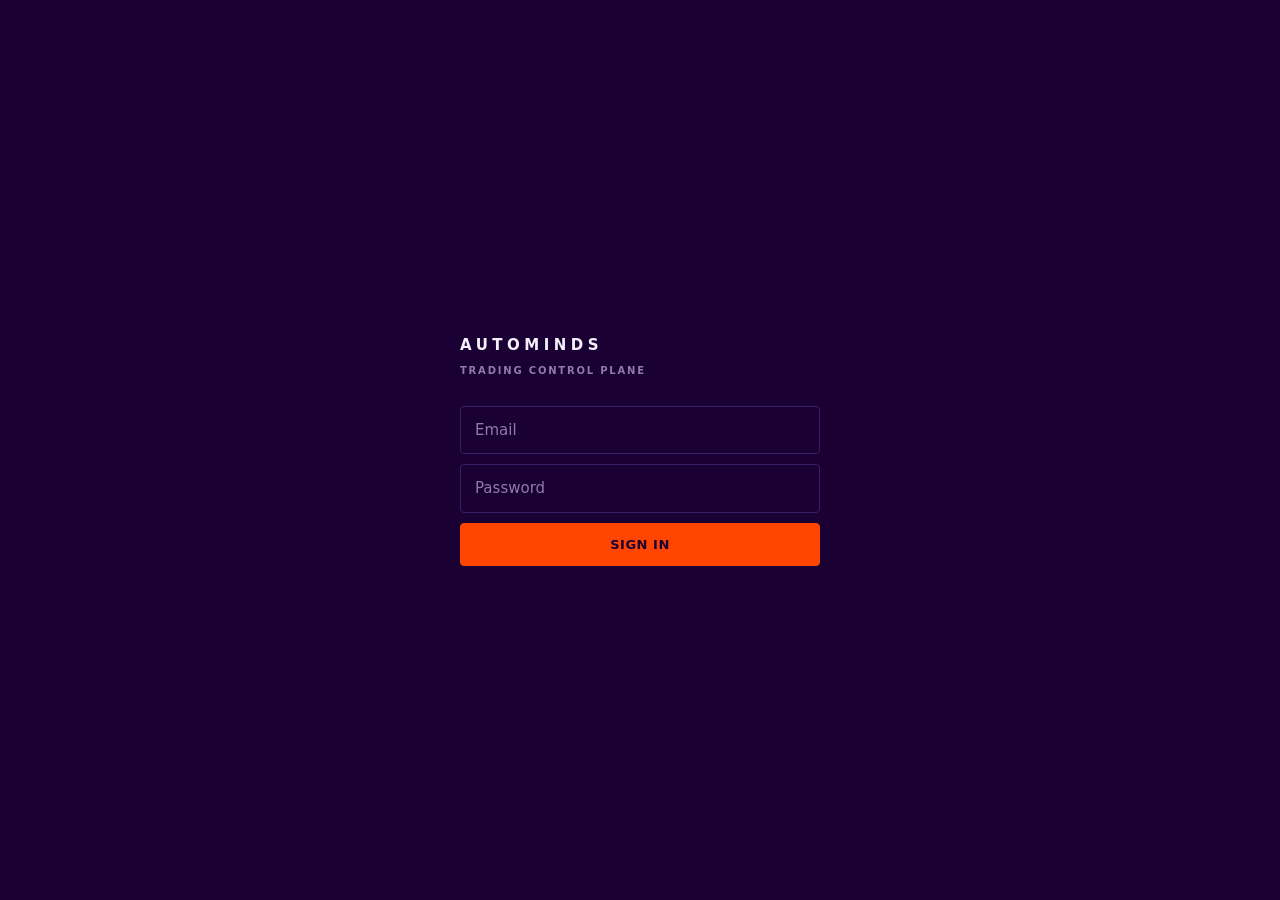
<file: index.html>
<!DOCTYPE html><!--I2ZV62_8xeylRecMIQVm2--><html lang="en"><head><meta charSet="utf-8"/><meta name="viewport" content="width=device-width, initial-scale=1, maximum-scale=1"/><link rel="stylesheet" href="/_next/static/css/25e157c9d825c3a8.css" data-precedence="next"/><link rel="preload" as="script" fetchPriority="low" href="/_next/static/chunks/webpack-eda65b661c80b8eb.js"/><script src="/_next/static/chunks/87c73c54-24122e7b92478d00.js" async=""></script><script src="/_next/static/chunks/18-4d110a5652cecef6.js" async=""></script><script src="/_next/static/chunks/main-app-4b532e8e7c3402ab.js" async=""></script><script src="/_next/static/chunks/75504863-fe1eb447760c3be9.js" async=""></script><script src="/_next/static/chunks/435-e541060f938e2d22.js" async=""></script><script src="/_next/static/chunks/app/page-f97992ebda20d2bf.js" async=""></script><meta name="theme-color" content="#1A0033"/><title>AutoMinds</title><meta name="description" content="Cloud trading control plane"/><link rel="manifest" href="/manifest.json"/><meta name="mobile-web-app-capable" content="yes"/><meta name="apple-mobile-web-app-title" content="AutoMinds"/><meta name="apple-mobile-web-app-status-bar-style" content="black-translucent"/><script src="/_next/static/chunks/polyfills-42372ed130431b0a.js" noModule=""></script></head><body><div hidden=""><!--$--><!--/$--></div><div style="min-height:100vh;display:grid;place-items:center;padding:20px"><span class="eyebrow">Loading</span></div><!--$--><!--/$--><script src="/_next/static/chunks/webpack-eda65b661c80b8eb.js" id="_R_" async=""></script><script>(self.__next_f=self.__next_f||[]).push([0])</script><script>self.__next_f.push([1,"1:\"$Sreact.fragment\"\n2:I[5341,[],\"\"]\n3:I[25,[],\"\"]\n4:I[1012,[],\"ClientPageRoot\"]\n5:I[3951,[\"385\",\"static/chunks/75504863-fe1eb447760c3be9.js\",\"435\",\"static/chunks/435-e541060f938e2d22.js\",\"974\",\"static/chunks/app/page-f97992ebda20d2bf.js\"],\"default\"]\n8:I[5104,[],\"OutletBoundary\"]\na:I[7158,[],\"AsyncMetadataOutlet\"]\nc:I[5104,[],\"ViewportBoundary\"]\ne:I[5104,[],\"MetadataBoundary\"]\nf:\"$Sreact.suspense\"\n11:I[4431,[],\"\"]\n:HL[\"/_next/static/css/25e157c9d825c3a8.css\",\"style\"]\n"])</script><script>self.__next_f.push([1,"0:{\"P\":null,\"b\":\"I2ZV62-8xeylRecMIQVm2\",\"p\":\"\",\"c\":[\"\",\"\"],\"i\":false,\"f\":[[[\"\",{\"children\":[\"__PAGE__\",{}]},\"$undefined\",\"$undefined\",true],[\"\",[\"$\",\"$1\",\"c\",{\"children\":[[[\"$\",\"link\",\"0\",{\"rel\":\"stylesheet\",\"href\":\"/_next/static/css/25e157c9d825c3a8.css\",\"precedence\":\"next\",\"crossOrigin\":\"$undefined\",\"nonce\":\"$undefined\"}]],[\"$\",\"html\",null,{\"lang\":\"en\",\"children\":[\"$\",\"body\",null,{\"children\":[\"$\",\"$L2\",null,{\"parallelRouterKey\":\"children\",\"error\":\"$undefined\",\"errorStyles\":\"$undefined\",\"errorScripts\":\"$undefined\",\"template\":[\"$\",\"$L3\",null,{}],\"templateStyles\":\"$undefined\",\"templateScripts\":\"$undefined\",\"notFound\":[[[\"$\",\"title\",null,{\"children\":\"404: This page could not be found.\"}],[\"$\",\"div\",null,{\"style\":{\"fontFamily\":\"system-ui,\\\"Segoe UI\\\",Roboto,Helvetica,Arial,sans-serif,\\\"Apple Color Emoji\\\",\\\"Segoe UI Emoji\\\"\",\"height\":\"100vh\",\"textAlign\":\"center\",\"display\":\"flex\",\"flexDirection\":\"column\",\"alignItems\":\"center\",\"justifyContent\":\"center\"},\"children\":[\"$\",\"div\",null,{\"children\":[[\"$\",\"style\",null,{\"dangerouslySetInnerHTML\":{\"__html\":\"body{color:#000;background:#fff;margin:0}.next-error-h1{border-right:1px solid rgba(0,0,0,.3)}@media (prefers-color-scheme:dark){body{color:#fff;background:#000}.next-error-h1{border-right:1px solid rgba(255,255,255,.3)}}\"}}],[\"$\",\"h1\",null,{\"className\":\"next-error-h1\",\"style\":{\"display\":\"inline-block\",\"margin\":\"0 20px 0 0\",\"padding\":\"0 23px 0 0\",\"fontSize\":24,\"fontWeight\":500,\"verticalAlign\":\"top\",\"lineHeight\":\"49px\"},\"children\":404}],[\"$\",\"div\",null,{\"style\":{\"display\":\"inline-block\"},\"children\":[\"$\",\"h2\",null,{\"style\":{\"fontSize\":14,\"fontWeight\":400,\"lineHeight\":\"49px\",\"margin\":0},\"children\":\"This page could not be found.\"}]}]]}]}]],[]],\"forbidden\":\"$undefined\",\"unauthorized\":\"$undefined\"}]}]}]]}],{\"children\":[\"__PAGE__\",[\"$\",\"$1\",\"c\",{\"children\":[[\"$\",\"$L4\",null,{\"Component\":\"$5\",\"searchParams\":{},\"params\":{},\"promises\":[\"$@6\",\"$@7\"]}],null,[\"$\",\"$L8\",null,{\"children\":[\"$L9\",[\"$\",\"$La\",null,{\"promise\":\"$@b\"}]]}]]}],{},null,false]},null,false],[\"$\",\"$1\",\"h\",{\"children\":[null,[[\"$\",\"$Lc\",null,{\"children\":\"$Ld\"}],null],[\"$\",\"$Le\",null,{\"children\":[\"$\",\"div\",null,{\"hidden\":true,\"children\":[\"$\",\"$f\",null,{\"fallback\":null,\"children\":\"$L10\"}]}]}]]}],false]],\"m\":\"$undefined\",\"G\":[\"$11\",[]],\"s\":false,\"S\":true}\n"])</script><script>self.__next_f.push([1,"6:{}\n7:\"$0:f:0:1:2:children:1:props:children:0:props:params\"\n"])</script><script>self.__next_f.push([1,"d:[[\"$\",\"meta\",\"0\",{\"charSet\":\"utf-8\"}],[\"$\",\"meta\",\"1\",{\"name\":\"viewport\",\"content\":\"width=device-width, initial-scale=1, maximum-scale=1\"}],[\"$\",\"meta\",\"2\",{\"name\":\"theme-color\",\"content\":\"#1A0033\"}]]\n9:null\n"])</script><script>self.__next_f.push([1,"b:{\"metadata\":[[\"$\",\"title\",\"0\",{\"children\":\"AutoMinds\"}],[\"$\",\"meta\",\"1\",{\"name\":\"description\",\"content\":\"Cloud trading control plane\"}],[\"$\",\"link\",\"2\",{\"rel\":\"manifest\",\"href\":\"/manifest.json\",\"crossOrigin\":\"$undefined\"}],[\"$\",\"meta\",\"3\",{\"name\":\"mobile-web-app-capable\",\"content\":\"yes\"}],[\"$\",\"meta\",\"4\",{\"name\":\"apple-mobile-web-app-title\",\"content\":\"AutoMinds\"}],[\"$\",\"meta\",\"5\",{\"name\":\"apple-mobile-web-app-status-bar-style\",\"content\":\"black-translucent\"}]],\"error\":null,\"digest\":\"$undefined\"}\n"])</script><script>self.__next_f.push([1,"10:\"$b:metadata\"\n"])</script></body></html>
</file>
<file: _next/static/css/25e157c9d825c3a8.css>
:root{--bg:#1A0033;--panel:#241046;--raised:#2E1657;--line:#3A1E68;--line-soft:#2C1450;--ink:#F4EFFA;--ink-2:#BFAED8;--ink-3:#8E7BAC;--accent:#FF4500;--accent-dim:#B33100;--up:#25A55C;--down:#E74C3C;--warn:#C9A227;--sans:ui-sans-serif,system-ui,-apple-system,"Segoe UI",Roboto,"Helvetica Neue",Arial,sans-serif;--mono:ui-monospace,"SF Mono","Cascadia Mono","Segoe UI Mono",Consolas,monospace;--s1:4px;--s2:8px;--s3:12px;--s4:16px;--s5:24px;--s6:32px;--s7:48px;--s8:64px;--radius:4px;--maxw:1120px}*{box-sizing:border-box;margin:0;padding:0}html{-webkit-text-size-adjust:100%}body{background:var(--bg);color:var(--ink);font-family:var(--sans);font-size:15px;line-height:1.5;min-height:100vh;-webkit-font-smoothing:antialiased;text-rendering:optimizeLegibility}button,input,select{font:inherit;color:inherit}button{cursor:pointer;background:none;border:none}.display{font-family:var(--sans);font-feature-settings:"tnum";font-variant-numeric:tabular-nums;font-size:clamp(44px,10vw,80px);line-height:.9;letter-spacing:-.045em;font-weight:800}.display .num,.display.num{font-family:var(--sans);letter-spacing:-.045em}.h1{font-size:22px;letter-spacing:-.02em;line-height:1.15}.h1,.h2{font-weight:700}.h2{font-size:17px;letter-spacing:-.01em}.eyebrow{font-size:10px;letter-spacing:.18em;text-transform:uppercase;font-weight:600}.eyebrow,.meta{color:var(--ink-3)}.meta{font-size:12px}.num{font-family:var(--mono);font-variant-numeric:tabular-nums;font-feature-settings:"tnum" 1,"tnum";letter-spacing:-.01em}.up{color:var(--up)}.down{color:var(--down)}.warn{color:var(--warn)}.dim{color:var(--ink-3)}.shell{max-width:var(--maxw);margin:0 auto;padding:0 var(--s4) 96px}.band{border-top:1px solid var(--line);margin-top:var(--s6);padding-top:var(--s5)}.section-head{display:flex;align-items:baseline;justify-content:space-between;gap:var(--s3);margin-bottom:var(--s4)}.card{background:var(--panel);border:1px solid var(--line);border-radius:var(--radius);padding:var(--s4)}.rows{border-top:1px solid var(--line-soft)}.row{border-bottom:1px solid var(--line-soft);padding:var(--s4) 0}.row-head{display:flex;align-items:baseline;justify-content:space-between;gap:var(--s3)}.grid{display:grid;grid-gap:var(--s3);gap:var(--s3)}.grid-3{grid-template-columns:repeat(3,minmax(0,1fr))}.grid-2{grid-template-columns:repeat(2,minmax(0,1fr))}@media (max-width:560px){.grid-3{grid-template-columns:repeat(2,minmax(0,1fr))}}.stat{padding:var(--s3) 0}.stat-value{font-size:26px;font-weight:700;letter-spacing:-.03em;margin-top:6px;line-height:1.1}.stat-sub{font-size:11px;color:var(--ink-3);margin-top:3px}.btn{border:1px solid var(--line);border-radius:var(--radius);padding:11px 18px;font-size:13px;font-weight:700;letter-spacing:.04em;text-transform:uppercase;white-space:nowrap;transition:background .15s ease,border-color .15s ease,color .15s ease}.btn:hover{border-color:var(--ink-3)}.btn-primary{background:var(--accent);border-color:var(--accent);color:#1A0033}.btn-primary:hover{background:#ff5c20;border-color:#ff5c20}.btn-danger{border-color:var(--down);color:var(--down)}.btn-armed,.btn-danger:hover{background:var(--down);color:#fff}.btn-armed{border-color:var(--down)}.btn-go{background:var(--up);border-color:var(--up);color:#06210f}.chip{border:1px solid var(--line);border-radius:999px;padding:6px 13px;font-size:11px;letter-spacing:.1em;text-transform:uppercase;font-weight:600;color:var(--ink-3);transition:all .15s ease}.chip:hover{border-color:var(--ink-3);color:var(--ink-2)}.chip[data-on=true]{background:var(--accent);border-color:var(--accent);color:#1A0033}.field{width:100%;background:var(--bg);border:1px solid var(--line);border-radius:var(--radius);padding:12px 14px;font-size:15px;transition:border-color .15s ease}.field:focus{outline:none;border-color:var(--accent)}.field::placeholder{color:var(--ink-3)}.pill{display:inline-flex;align-items:center;gap:6px;font-size:10px;font-weight:700;letter-spacing:.12em;text-transform:uppercase;padding:4px 10px;border-radius:999px;border:1px solid;white-space:nowrap}.dot{width:6px;height:6px;border-radius:50%;background:currentColor;flex:none}.topbar{position:-webkit-sticky;position:sticky;top:0;z-index:20;background:color-mix(in srgb,var(--bg) 92%,transparent);-webkit-backdrop-filter:blur(12px);backdrop-filter:blur(12px);border-bottom:1px solid var(--line)}.topbar-inner{max-width:var(--maxw);margin:0 auto;padding:var(--s3) var(--s4);display:flex;align-items:center;justify-content:space-between;gap:var(--s3)}.wordmark{font-size:15px;font-weight:800;letter-spacing:.3em;text-transform:uppercase}.tabbar{display:flex;gap:var(--s5);max-width:var(--maxw);margin:0 auto;padding:0 var(--s4);overflow-x:auto;scrollbar-width:none}.tabbar::-webkit-scrollbar{display:none}.tab{padding:var(--s3) 0 var(--s3);font-size:11px;font-weight:600;letter-spacing:.14em;text-transform:uppercase;color:var(--ink-3);border-bottom:2px solid transparent;white-space:nowrap;transition:color .15s ease,border-color .15s ease}.tab:hover{color:var(--ink-2)}.tab[data-on=true]{color:var(--ink);border-bottom-color:var(--accent)}.empty{border:1px dashed var(--line);border-radius:var(--radius);padding:var(--s6) var(--s4);text-align:center;color:var(--ink-3)}.empty,.kv{font-size:13px}.kv{display:flex;justify-content:space-between;gap:var(--s3);padding:10px 0;border-bottom:1px solid var(--line-soft)}.kv:last-child{border-bottom:none}.scroll-x{overflow-x:auto}@media (prefers-reduced-motion:reduce){*{transition:none!important;animation:none!important}}@media (max-width:520px){.topbar-inner{padding:10px var(--s3);gap:var(--s2)}.wordmark{font-size:12px;letter-spacing:.22em}.btn{padding:9px 12px;font-size:11px;letter-spacing:.02em}.pill{font-size:9px;padding:3px 8px;letter-spacing:.08em}.tabbar{gap:var(--s4);padding:0 var(--s3)}.shell{padding:0 var(--s3) 80px}.band{margin-top:var(--s5);padding-top:var(--s4)}.stat-value{font-size:22px}.empty{padding:var(--s5) var(--s3)}.hero{padding:26px 0 20px!important}}
</file>
